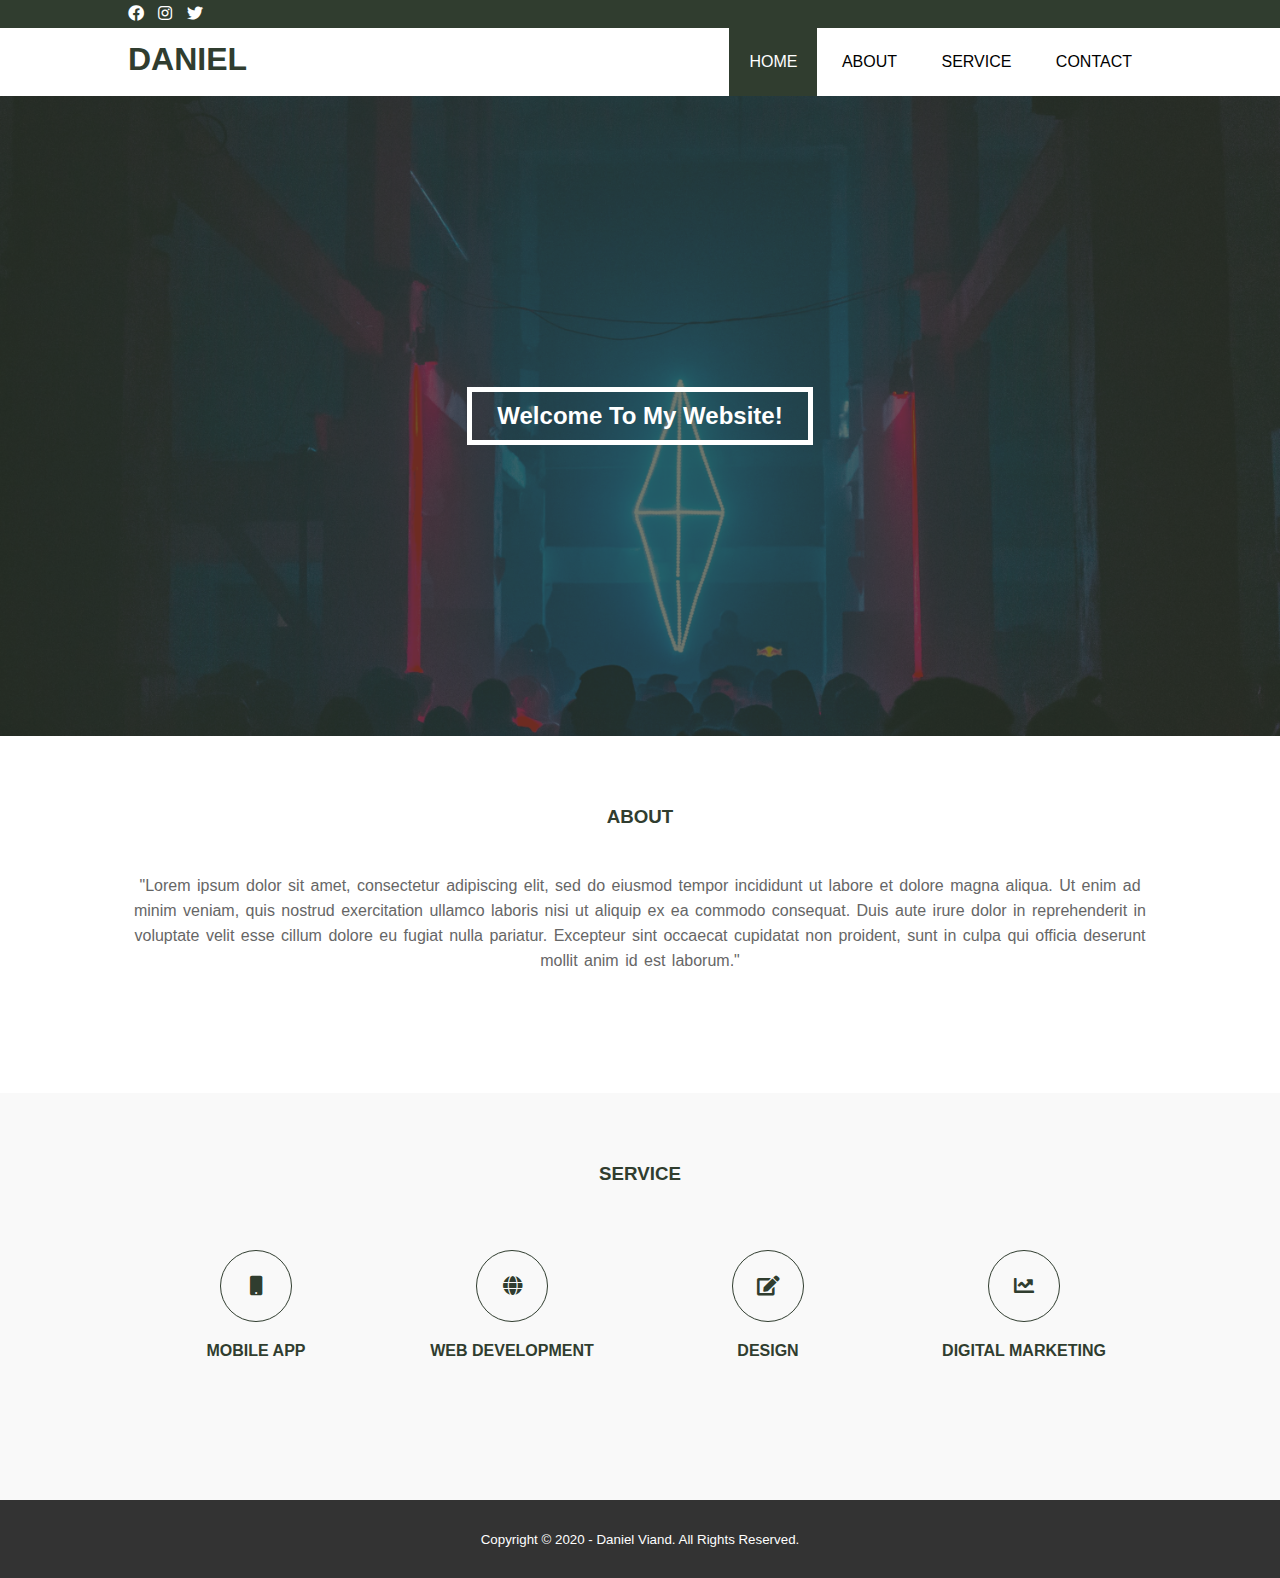
<file: index.html>
<!DOCTYPE html>
<html>
<head>
	<meta charset="utf-8">
	<meta name="viewport" content="width=device-width, initial-scale=1">
	<title>Daniel's Profile</title>
	<link rel="stylesheet" type="text/css" href="style.css">
	<link rel="stylesheet" type="text/css" href="https://cdnjs.cloudflare.com/ajax/libs/font-awesome/5.14.0/css/all.min.css">
	<script src="https://code.jquery.com/jquery-3.5.1.min.js" integrity="sha256-9/aliU8dGd2tb6OSsuzixeV4y/faTqgFtohetphbbj0=" crossorigin="anonymous"></script>
</head>
<body>
	<!-- loader -->

	<div class="bg-loader">
		<div class="loader"></div>
	</div>

	<!-- header -->
		<div class="medsos">
			<div class="container">
				<ul>
					<li><a href="https://www.facebook.com/viand.panutanqu/" target="_blank"><i class="fab fa-facebook"></i></a></li>
					<li><a href="https://www.instagram.com/daniel_viiii/"><i class="fab fa-instagram"></i></a></li>
					<li><a href="https://twitter.com/miy_yuu"><i class="fab fa-twitter"></i></a></li>
				</ul>
			</div>
		</div>
	<header>
		<div class="container">
			<h1><a href="index.html">DANIEL</a></h1>
			<ul>
				<li class="active"><a href="index.html">HOME</a></li>
				<li><a href="about.html">ABOUT</a></li>
				<li><a href="service.html">SERVICE</a></li>
				<li><a href="contact.html">CONTACT</a></li>
			</ul>
		</div>
	</header>

	<!-- banner -->
	<section class="banner">
		<h2>Welcome To My Website!</h2>
	</section>

	<!-- about -->
	<section class="about">
		<div class="container">
			<h3>ABOUT</h3>
			<p>"Lorem ipsum dolor sit amet, consectetur adipiscing elit, sed do eiusmod tempor incididunt ut labore et dolore magna aliqua. Ut enim ad minim veniam, quis nostrud exercitation ullamco laboris nisi ut aliquip ex ea commodo consequat. Duis aute irure dolor in reprehenderit in voluptate velit esse cillum dolore eu fugiat nulla pariatur. Excepteur sint occaecat cupidatat non proident, sunt in culpa qui officia deserunt mollit anim id est laborum."</p>
		</div>
	</section>

	<!-- service -->
	<section class="service">
		<div class="container">
			<h3>SERVICE</h3>
			<div class="box">
				<div class="col-4">
					<div class="icon"><i class="fas fa-mobile"></i></div>
					<h4>MOBILE APP</h4>
				</div>
				<div class="col-4">
					<div class="icon"><i class="fas fa-globe"></i></div>
					<h4>WEB DEVELOPMENT</h4>
				</div><div class="col-4">
					<div class="icon"><i class="fas fa-edit"></i></div>
					<h4>DESIGN</h4>
				</div><div class="col-4">
					<div class="icon"><i class="fas fa-chart-line"></i></div>
					<h4>DIGITAL MARKETING</h4>
				</div>
			</div>
		</div>
	</section>

	<!-- footer -->
	<footer>
		<div class="container">
			<small>Copyright &copy; 2020 - Daniel Viand. All Rights Reserved.</small>		
		</div>
	</footer>

	<script type="text/javascript">
		$(document).ready(function(){
			$(".bg-loader").hide();
		})
	</script>
</body>
</html>
</file>
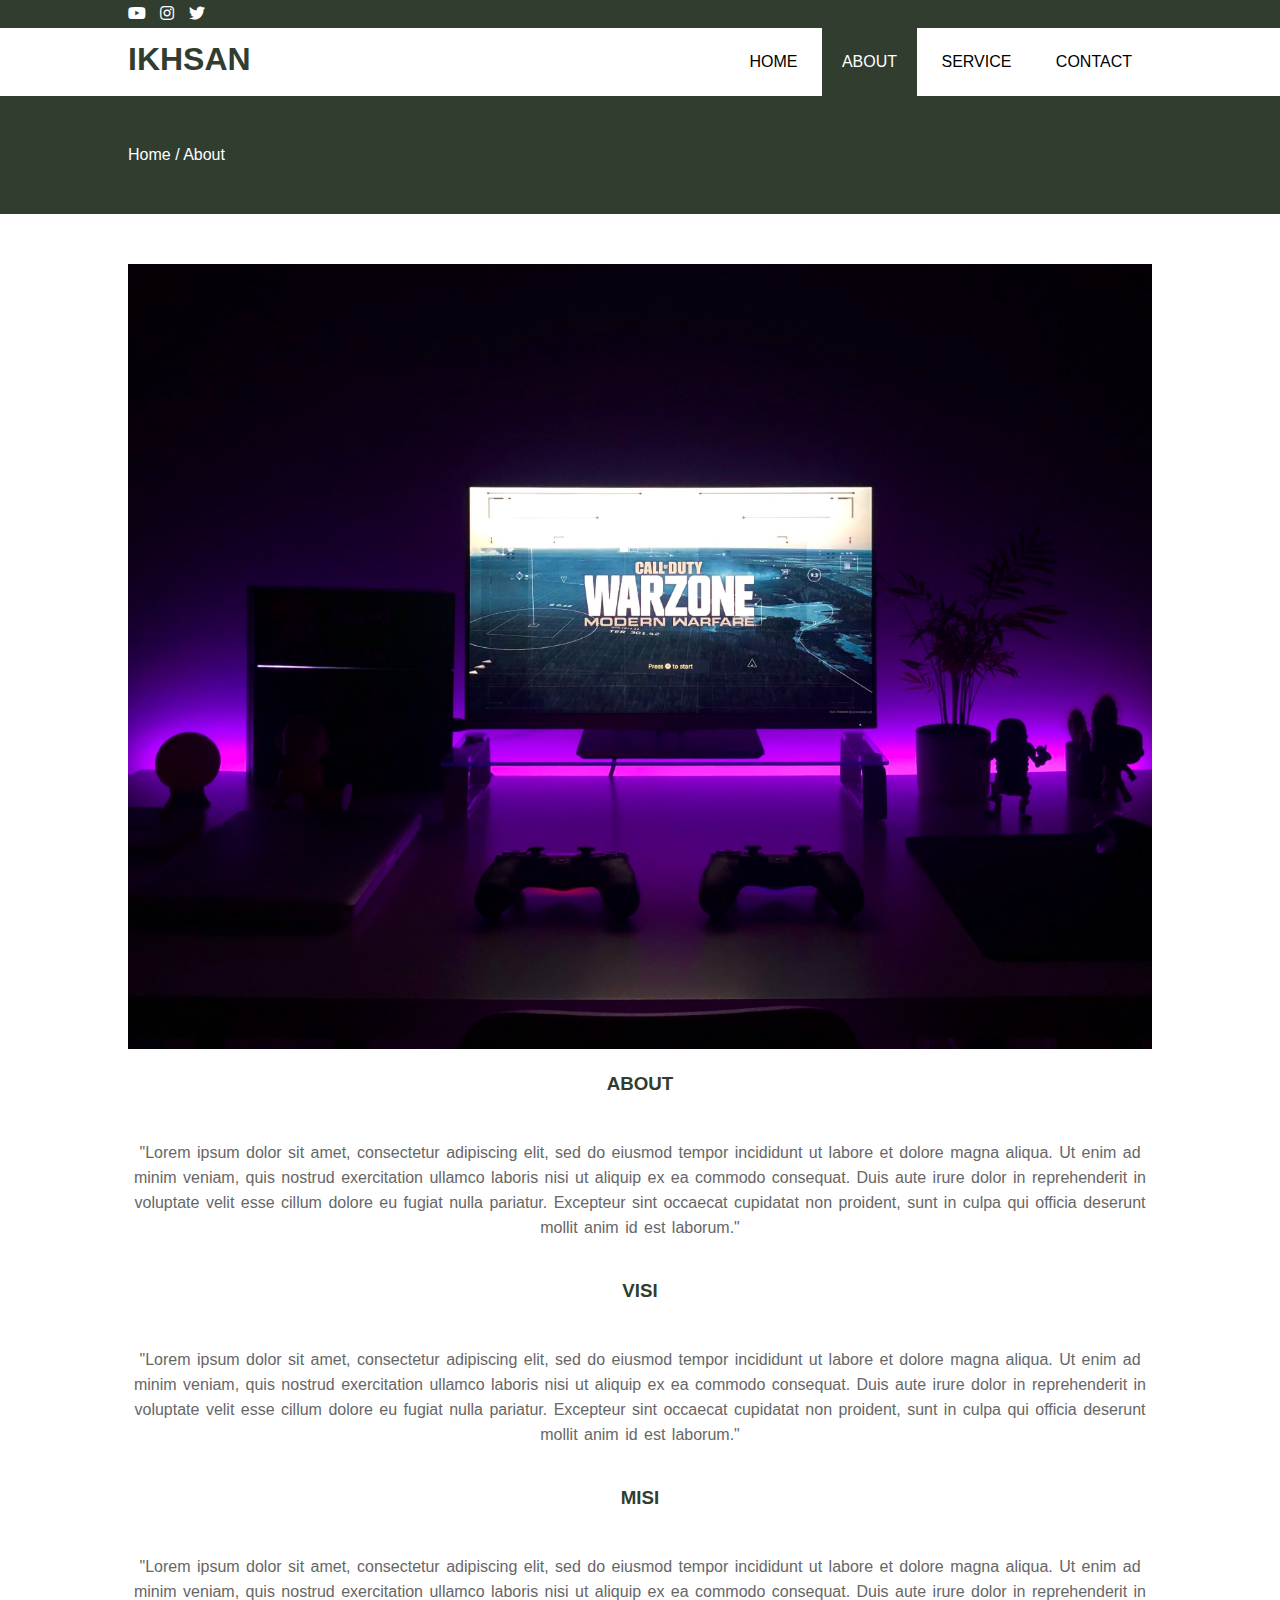
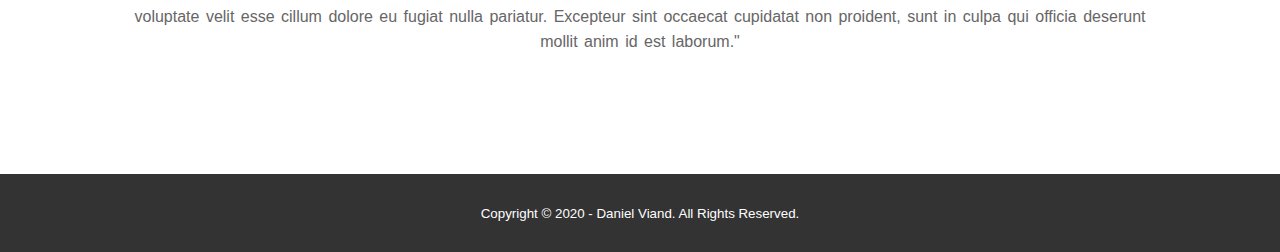
<file: about.html>
<!DOCTYPE html>
<html>
<head>
	<meta charset="utf-8">
	<meta name="viewport" content="width=device-width, initial-scale=1">
	<title>Daniel's Profile</title>
	<link rel="stylesheet" type="text/css" href="style.css">
	<link rel="stylesheet" type="text/css" href="https://cdnjs.cloudflare.com/ajax/libs/font-awesome/5.14.0/css/all.min.css">
	<script src="https://code.jquery.com/jquery-3.5.1.min.js" integrity="sha256-9/aliU8dGd2tb6OSsuzixeV4y/faTqgFtohetphbbj0=" crossorigin="anonymous"></script>
</head>
<body>
	<!-- loader -->

	<div class="bg-loader">
		<div class="loader"></div>
	</div>

	<!-- header -->
		<div class="medsos">
			<div class="container">
				<ul>
					<li><a href="https://www.youtube.com/channel/UCcsH-bFXaIf7-TiIkcLkjyA"><i class="fab fa-youtube"></i></a></li>
					<li><a href="https://www.instagram.com/icunasagaf/"><i class="fab fa-instagram"></i></a></li>
					<li><a href="https://twitter.com/icunasagaf"><i class="fab fa-twitter"></i></a></li>
				</ul>
			</div>
		</div>
	<header>
		<div class="container">
			<h1><a href="index.html">IKHSAN</a></h1>
			<ul>
				<li><a href="index.html">HOME</a></li>
				<li class="active"><a href="about.html">ABOUT</a></li>
				<li><a href="service.html">SERVICE</a></li>
				<li><a href="contact.html">CONTACT</a></li>
			</ul>
		</div>
	</header>

	<!-- label -->
	<section class="label">
		<div class="container">
			<p>Home / About</p>
		</div>
	</section>


	<!-- about -->
	<section class="about">
		<div class="container">
			<img src="img/about.jpg" width="100%">
			<h3>ABOUT</h3>
			<p>"Lorem ipsum dolor sit amet, consectetur adipiscing elit, sed do eiusmod tempor incididunt ut labore et dolore magna aliqua. Ut enim ad minim veniam, quis nostrud exercitation ullamco laboris nisi ut aliquip ex ea commodo consequat. Duis aute irure dolor in reprehenderit in voluptate velit esse cillum dolore eu fugiat nulla pariatur. Excepteur sint occaecat cupidatat non proident, sunt in culpa qui officia deserunt mollit anim id est laborum."</p>
			<h3>VISI</h3>
			<p>"Lorem ipsum dolor sit amet, consectetur adipiscing elit, sed do eiusmod tempor incididunt ut labore et dolore magna aliqua. Ut enim ad minim veniam, quis nostrud exercitation ullamco laboris nisi ut aliquip ex ea commodo consequat. Duis aute irure dolor in reprehenderit in voluptate velit esse cillum dolore eu fugiat nulla pariatur. Excepteur sint occaecat cupidatat non proident, sunt in culpa qui officia deserunt mollit anim id est laborum."</p>
			<h3>MISI</h3>
			<p>"Lorem ipsum dolor sit amet, consectetur adipiscing elit, sed do eiusmod tempor incididunt ut labore et dolore magna aliqua. Ut enim ad minim veniam, quis nostrud exercitation ullamco laboris nisi ut aliquip ex ea commodo consequat. Duis aute irure dolor in reprehenderit in voluptate velit esse cillum dolore eu fugiat nulla pariatur. Excepteur sint occaecat cupidatat non proident, sunt in culpa qui officia deserunt mollit anim id est laborum."</p>
		</div>
	</section>

	<!-- footer -->
	<footer>
		<div class="container">
			<small>Copyright &copy; 2020 - Daniel Viand. All Rights Reserved.</small>		
		</div>
	</footer>

	<script type="text/javascript">
		$(document).ready(function(){
			$(".bg-loader").hide();
		})
	</script>
</body>
</html>
</file>
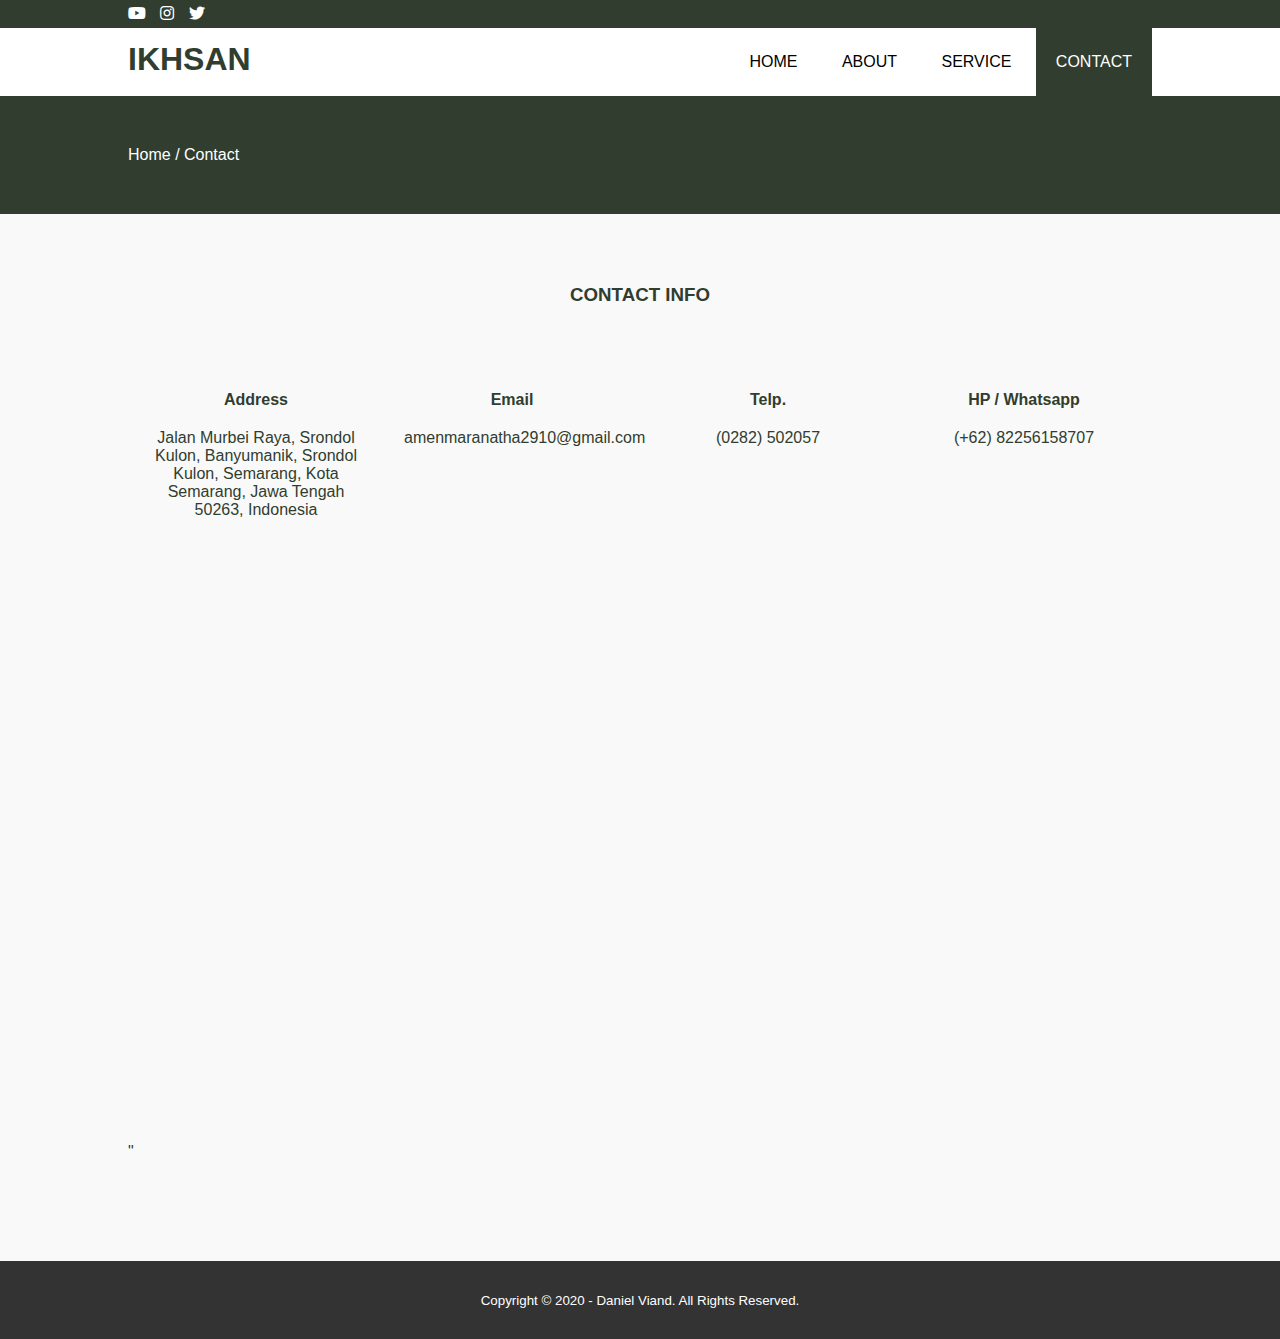
<file: contact.html>
<!DOCTYPE html>
<html>
<head>
	<meta charset="utf-8">
	<meta name="viewport" content="width=device-width, initial-scale=1">
	<title>Daniel's Profile</title>
	<link rel="stylesheet" type="text/css" href="style.css">
	<link rel="stylesheet" type="text/css" href="https://cdnjs.cloudflare.com/ajax/libs/font-awesome/5.14.0/css/all.min.css">
	<script src="https://code.jquery.com/jquery-3.5.1.min.js" integrity="sha256-9/aliU8dGd2tb6OSsuzixeV4y/faTqgFtohetphbbj0=" crossorigin="anonymous"></script>
</head>
<body>
	<!-- loader -->

	<div class="bg-loader">
		<div class="loader"></div>
	</div>

	<!-- header -->
		<div class="medsos">
			<div class="container">
				<ul>
					<li><a href="https://www.youtube.com/channel/UCcsH-bFXaIf7-TiIkcLkjyA"><i class="fab fa-youtube"></i></a></li>
					<li><a href="https://www.instagram.com/icunasagaf/"><i class="fab fa-instagram"></i></a></li>
					<li><a href="https://twitter.com/icunasagaf"><i class="fab fa-twitter"></i></a></li>
			</div>
		</div>
	<header>
		<div class="container">
			<h1><a href="index.html">IKHSAN</a></h1>
			<ul>
				<li><a href="index.html">HOME</a></li>
				<li><a href="about.html">ABOUT</a></li>
				<li><a href="service.html">SERVICE</a></li>
				<li class="active"><a href="contact.html">CONTACT</a></li>
			</ul>
		</div>
	</header>

	<!-- label -->
	<section class="label">
		<div class="container">
			<p>Home / Contact</p>
		</div>
	</section>

	<!-- service -->
	<section class="service">
		<div class="container">
			<h3>CONTACT INFO</h3>
			<div class="box">
				<div class="col-4">
					<h4>Address</h4>
					<p>Jalan Murbei Raya, Srondol Kulon, Banyumanik, Srondol Kulon, Semarang, Kota Semarang, Jawa Tengah 50263, Indonesia</p>
				</div>
				<div class="col-4">
					<h4>Email</h4>
					<p>amenmaranatha2910@gmail.com</p>
				</div>
				<div class="col-4">
					<h4>Telp.</h4>
					<p>(0282) 502057</p>
				</div>
				<div class="col-4">
					<h4>HP / Whatsapp </h4>
					<p>(+62) 82256158707</p>
				</div>
				<iframe src="https://www.google.com/maps/embed?pb=!1m18!1m12!1m3!1d1484.7387544498215!2d12.450740686578932!3d41.90409262252883!2m3!1f0!2f0!3f0!3m2!1i1024!2i768!4f13.1!3m3!1m2!1s0x1325890a57d42d3d%3A0x94f9ab23a7eb0!2s00120%20Vatican%20City%2C%20Vatikan!5e0!3m2!1sid!2ssg!4v1602082104568!5m2!1sid!2ssg" width="100%" height="600" frameborder="0" style="border:0;" allowfullscreen="" aria-hidden="false" tabindex="0"></iframe>"
				
		</div>
	</section>

	<!-- footer -->
	<footer>
		<div class="container">
			<small>Copyright &copy; 2020 - Daniel Viand. All Rights Reserved.</small>		
		</div>
	</footer>

	<script type="text/javascript">
		$(document).ready(function(){
			$(".bg-loader").hide();
		})
	</script>
</body>
</html>
</file>
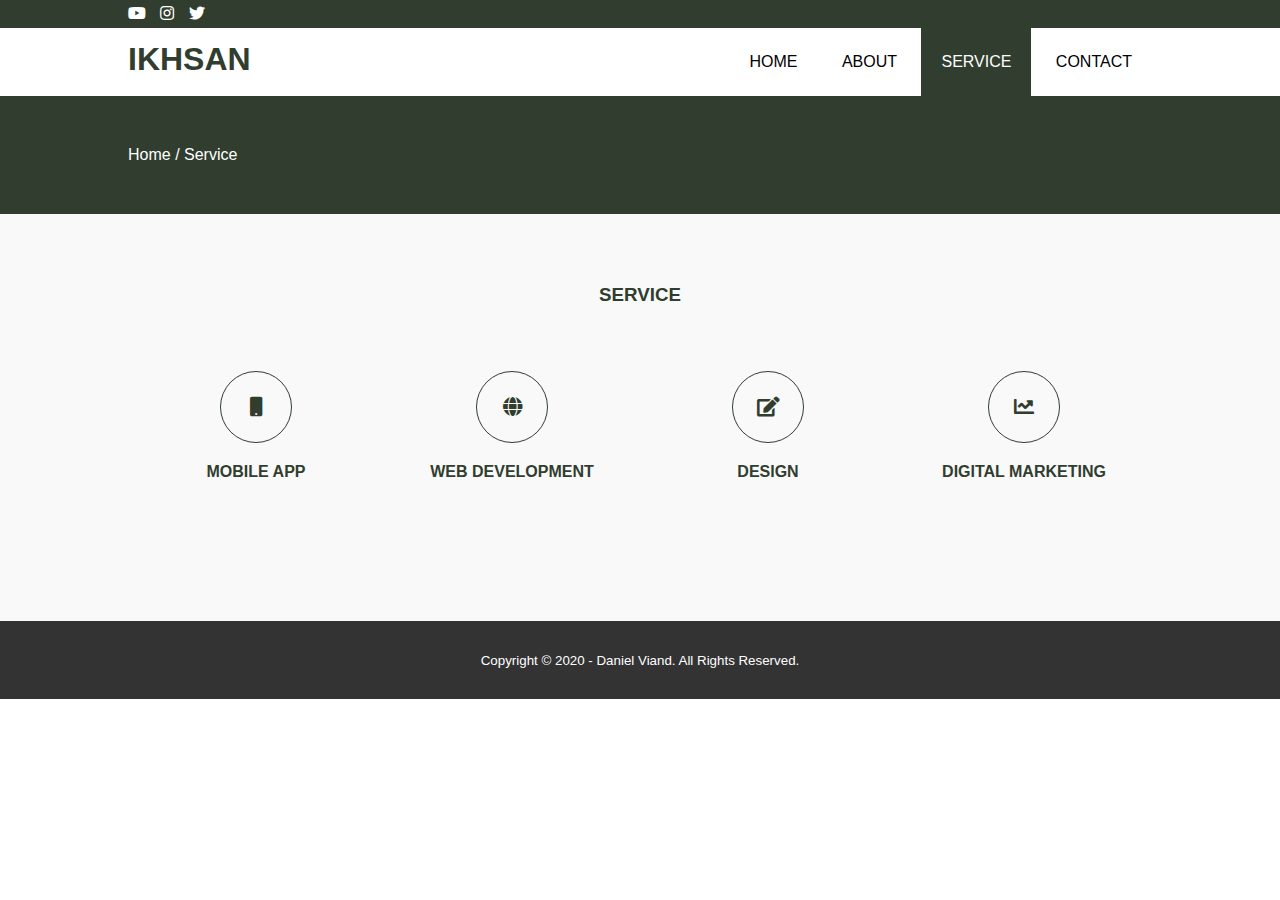
<file: service.html>
<!DOCTYPE html>
<html>
<head>
	<meta charset="utf-8">
	<meta name="viewport" content="width=device-width, initial-scale=1">
	<title>Daniel's Profile</title>
	<link rel="stylesheet" type="text/css" href="style.css">
	<link rel="stylesheet" type="text/css" href="https://cdnjs.cloudflare.com/ajax/libs/font-awesome/5.14.0/css/all.min.css">
	<script src="https://code.jquery.com/jquery-3.5.1.min.js" integrity="sha256-9/aliU8dGd2tb6OSsuzixeV4y/faTqgFtohetphbbj0=" crossorigin="anonymous"></script>
</head>
<body>
	<!-- loader -->

	<div class="bg-loader">
		<div class="loader"></div>
	</div>

	<!-- header -->
		<div class="medsos">
			<div class="container">
				<ul>
					<li><a href="https://www.youtube.com/channel/UCcsH-bFXaIf7-TiIkcLkjyA"><i class="fab fa-youtube"></i></a></li>
					<li><a href="https://www.instagram.com/icunasagaf/"><i class="fab fa-instagram"></i></a></li>
					<li><a href="https://twitter.com/icunasagaf"><i class="fab fa-twitter"></i></a></li>
				</ul>
			</div>
		</div>
	<header>
		<div class="container">
			<h1><a href="index.html">IKHSAN</a></h1>
			<ul>
				<li><a href="index.html">HOME</a></li>
				<li><a href="about.html">ABOUT</a></li>
				<li class="active"><a href="service.html">SERVICE</a></li>
				<li><a href="contact.html">CONTACT</a></li>
			</ul>
		</div>
	</header>

	<!-- label -->
	<section class="label">
		<div class="container">
			<p>Home / Service</p>
		</div>
	</section>

	<!-- service -->
	<section class="service">
		<div class="container">
			<h3>SERVICE</h3>
			<div class="box">
				<div class="col-4">
					<div class="icon"><i class="fas fa-mobile"></i></div>
					<h4>MOBILE APP</h4>
				</div>
				<div class="col-4">
					<div class="icon"><i class="fas fa-globe"></i></div>
					<h4>WEB DEVELOPMENT</h4>
				</div><div class="col-4">
					<div class="icon"><i class="fas fa-edit"></i></div>
					<h4>DESIGN</h4>
				</div><div class="col-4">
					<div class="icon"><i class="fas fa-chart-line"></i></div>
					<h4>DIGITAL MARKETING</h4>
				</div>
			</div>
		</div>
	</section>

	<!-- footer -->
	<footer>
		<div class="container">
			<small>Copyright &copy; 2020 - Daniel Viand. All Rights Reserved.</small>		
		</div>
	</footer>

	<script type="text/javascript">
		$(document).ready(function(){
			$(".bg-loader").hide();
		})
	</script>
</body>
</html>
</file>
<file: style.css>
*{
	padding: 0;
	margin:0;
	font-family: sans-serif;
}
a{
	color: inherit;
	text-decoration: none;
}
.medsos{
	padding:5px 0;
	background-color:#303D2F;
}
.medsos ul li {
	display: inline-block;
	color: #fff;
	margin-right: 10px;
}
.container {
	width: 80%;
	margin:0 auto;
}
.container:after{
	content:'';
	display: block;
	clear: both;
}
header h1{
	float: left;
	padding: 13px 0;
	color: #303D2F;
}
header ul{
	float: right;
}
header ul li{
	display: inline-block;
}
header ul li a{
	padding: 25px 20px;
	display: inline-block;
}
header ul li a:hover{
	background-color: #303D2F;
	color: #fff;
}
.active{
	background-color: #303D2F;
	color: #fff;
}
.banner{
	height: 60vh;
	background-image: url('img/banner.jpg');
	background-size: cover;
	position: relative;
	display: flex;
	justify-content: center;
	align-items: center;
}
.banner:after{
	content:'';
	display: block;
	position: absolute;
	top:0;
	left:0;
	right:0;
	bottom:0;
	background-color: rgba(48, 61, 47, .7);
}
.banner h2 {
	color: #fff;
	z-index:1;
	padding: 10px 25px;
	border: 5px solid #fff;
}
section{
	padding: 50px 0;
}
section h3{
	text-align: center;
	padding: 20px 0;
	color: #303D2F;
	margin-bottom: 25px;
}
.about, 
.service {
	padding-bottom: 100px; 
}
.about p{
	color: #666;
	word-spacing: 2px;
	line-height: 25px;
	margin-bottom: 20px; 
	text-align: center;
}
.service {
	background-color: #f9f9f9;
}
.box:after{
	content: '';
	display: block;
	clear: both;
}
.box{
	color: #303D2F;
}
.box .col-4{
	width: 25%;
	padding: 20px;
	box-sizing: border-box;
	text-align: center;
	float: left;
}
.icon{
	width: 70px;
	height: 70px;
	border:1px solid;
	border-radius: 50%;
	text-align: center;
	line-height: 70px;
	font-size: 20px;
	margin: 0 auto;
}
.box .col-4 h4{
	margin: 20px 0;
}
footer {
	padding: 30px 0;
	background-color: #333;
	color: #fff;
	text-align: center;
}
.bg-loader{
	background-color: #eee;
	position: fixed;
	top: 0;
	left: 0;
	right: 0;
	bottom: 0;
	z-index: 9999;
	display: flex;
	justify-content: center;
	align-items: center;
}
.bg-loader .loader{
	width: 100px;
	height: 100px;
	border: 3px solid #fff;
	border-radius: 50%;
	border-top-color: #303D2F;
	border-right-color: #303D2F;
	border-bottom-color: #303D2F;
	animation: puterin .8s linear infinite;
}
.label {
	background-color:#303D2F;
	color: #fff; 
}
@keyframes puterin{
	100%{
		transform: rotate(360deg);
	}
}
@media screen and (max-width: 768px){
	.container{
		width: 90%;
	}
	header h1{
		text-align: center;
		float: none;
	}
	header ul{
		text-align: center;
		float: none;
	}
	.box .col-4{
		width: 100%;
		float: none;
		margin-bottom: 20px;
	}
}
</file>
